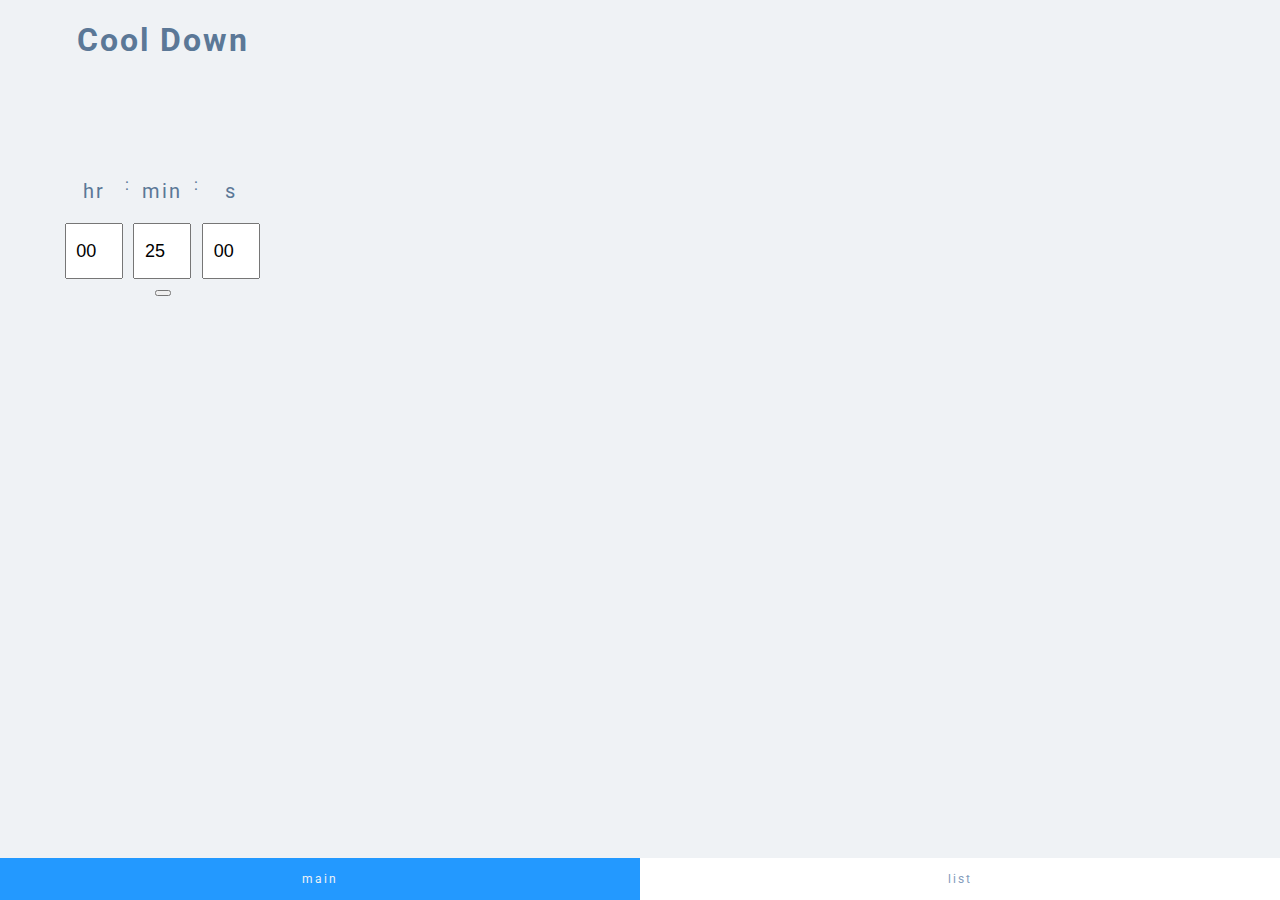
<file: index.html>
<!DOCTYPE html>
<html lang="en">
    <head>
        <link rel="stylesheet" type="text/css" href="index.css">
        <link rel="stylesheet" type="text/css" href="layout.css">
        <link href="https://fonts.googleapis.com/css2?family=Roboto:wght@300;400&display=swap" rel="stylesheet">
 
    </head>

    <body>
        <h1>Cool Down</h1>
        <div id="countdown">
            <div class="setting-time">
                <div class="time">
                    <p>hr</p>
                    <input type="number" value="00" id="hour" min="0" max="24">
                </div>
                <p>:</p>
                <div class="time">
                    <p>min</p>
                    <input type="number" value="25" id="minute" min="0" max="60">
                </div>
                <p>:</p>
                <div class="time">
                    <p>s</p>
                    <input type="number" value="00" id="second" min="0" max="60">
                </div>
            </div>
            <br>
            <button id="mybtn" value="off"></button>

        </div>
        <h2 id="demo"></h2>
        
        <div class="navbar">
            <a href="index.html" class="active">main</a>
            <a href="list.html">list</a>
        </div> 
        <script src="main.js"></script>
    </body>
</html>
</file>
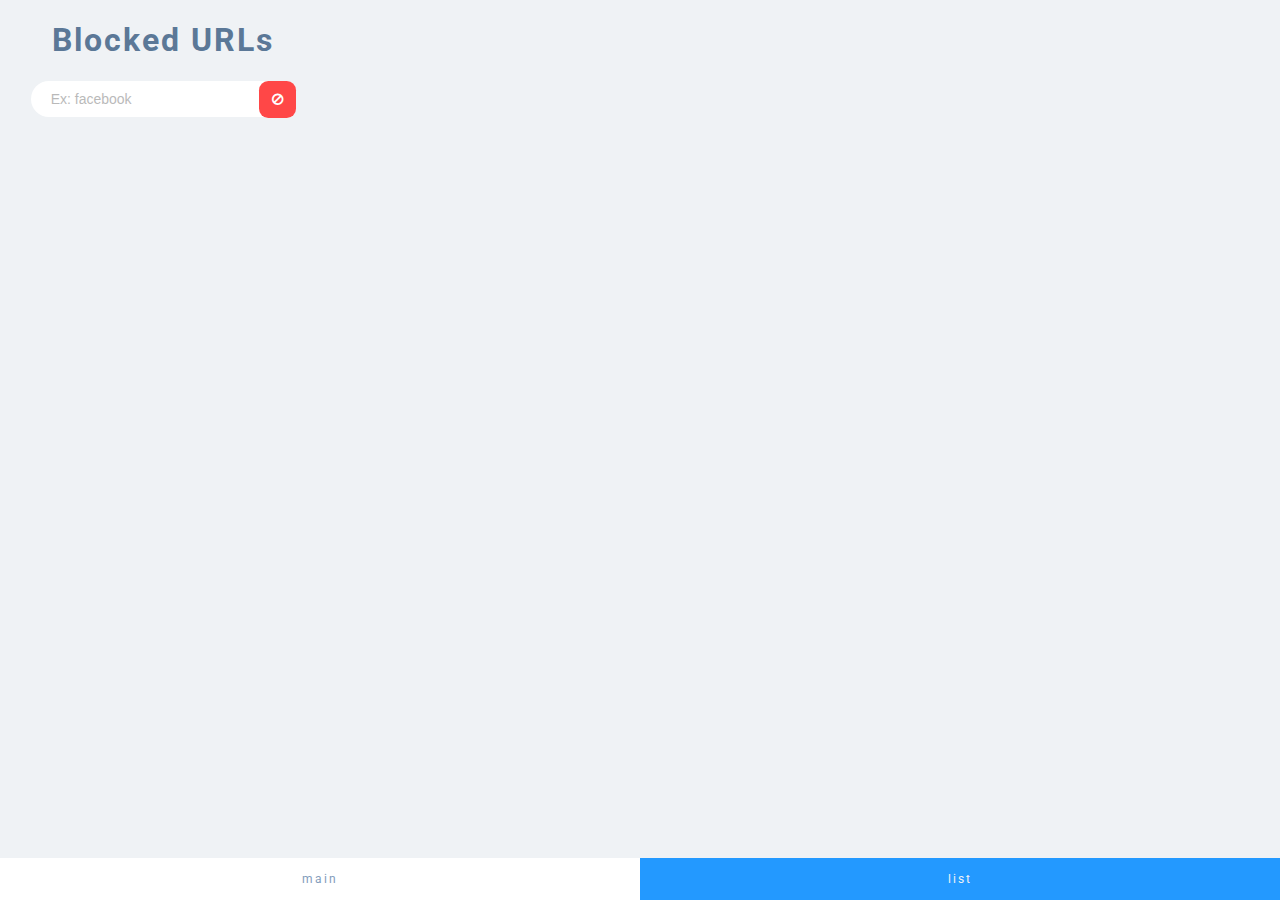
<file: list.html>
<!DOCTYPE html>
<html lang="en">
<head>
    <link rel="stylesheet" type="text/css" href="layout.css">
    <link rel="stylesheet" type="text/css" href="list.css">
    <link href="https://fonts.googleapis.com/css2?family=Roboto:wght@300;400&display=swap" rel="stylesheet">
    <link rel="stylesheet" href="https://cdnjs.cloudflare.com/ajax/libs/font-awesome/4.7.0/css/font-awesome.min.css">
</head>

<body>
    <h1>Blocked URLs</h1>
    <div class="content">
        <div class="addBar">
            <input id="urlTextInput" placeholder="Ex: facebook" required>
            <button id="blockButton"><i class="fa fa-ban" aria-hidden="true"></i></button>
        </div>
        <ul id="urlList">
            <!-- 
            example entries

            <li>
                <button class="rmvButton"><i class="fa fa-minus-circle" id="minusCircle"></i></button>
                <span class="url">https://www.facebook.com</span>
                <div style="clear: both;"></div>
            </li>
            <li>
                <button class="rmvButton"><i class="fa fa-minus-circle" id="minusCircle"></i></button>
                <span class="url">https://www.instagram.com</span>
                <div style="clear: both;"></div>
            </li> -->
        </ul>
    </div>
    
    <div class="navbar">
        <a href="index.html" >main</a>
        <a href="list.html" class="active">list</a>
    </div> 
    <script src="index.js"></script>
</body>
</html>
</file>
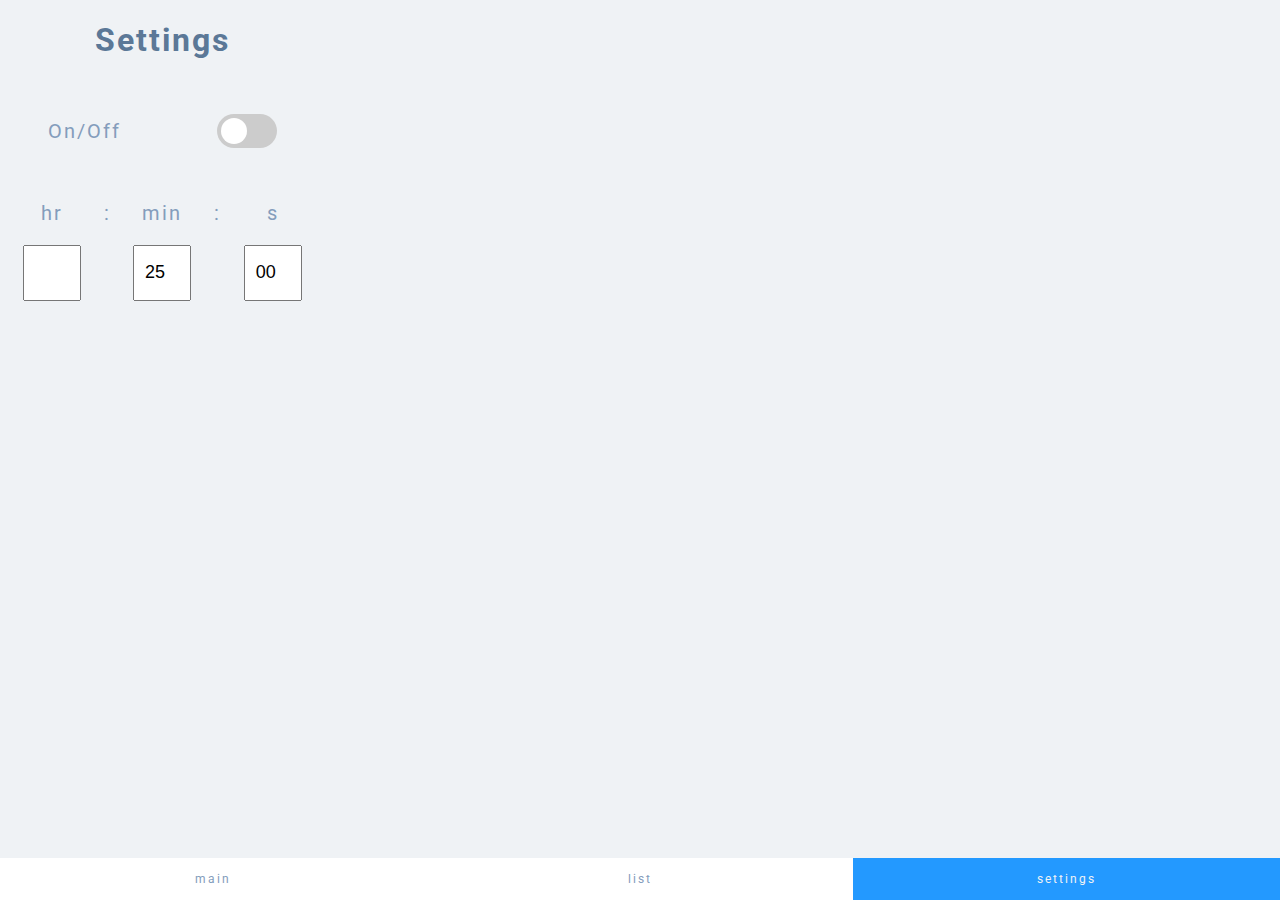
<file: settings.html>
<!DOCTYPE html>
<html lang="en">
<head>
    <link rel="stylesheet" type="text/css" href="layout.css">
    <link rel="stylesheet" type="text/css" href="settings.css">
<link href="https://fonts.googleapis.com/css2?family=Roboto:wght@300;400&display=swap" rel="stylesheet">
</head>

<body>
    <h1>Settings</h1>
    <div class="content">
        <div class="setting-switch">
            <div class="switch-child">
                <p>On/Off</p>
            </div>
            <div class="switch-child">
                <label class="switch">
                    <input type="checkbox">
                    <span class="slider round"></span>
                </label>
            </div>
        </div>
        
        <div class="setting-time">
            <div class="time">
                <p>hr</p>
                <input type="number" id="hour" min="0" max="24">
            </div>
            <p>:</p>
            <div class="time">
                <p>min</p>
                <input type="number" id="minute" value="25" min="0" max="60">
            </div>
            <p>:</p>
            <div class="time">
                <p>s</p>
                <input type="number" id="second" value="00" min="0" max="60">
            </div>
        </div>
    </div>
    
    <div class="navbar">
        <a href="index.html" >main</a>
        <a href="list.html">list</a>
        <a href="settings.html" class="active">settings</a>
    </div> 
    <script src="index.js"></script>
</body>

</html>
</file>
<file: index.css>
#countdown {
    position: relative;
    margin: auto;
    margin-top: 100px;
    height: 200px;
    width: 200px;
    text-align: center;
  }
  
  .setting-switch, .setting-time {
    height: 100px;
    /* position: absolute;
    bottom: 40px; */
    display: flex;
    justify-content: space-evenly;
  }
  
  .switch-child, .time {
    margin: auto;
    font-size: 20px;
  
  }
  
  #hour, #minute, #second {
    max-width: 50px;
    height: 50px;
    font-size: large;
    text-align: center;
  }
</file>
<file: layout.css>
html {
    width: 325px;
    height: 500px;
}

body {
    margin: 0;
    font-family: 'Roboto', 'sans-serif';
    font-size: 16px;
    color: #5B7897;
    letter-spacing: 2px;
    background-color: #eff2f5;
    text-align: center;
}

header {
    letter-spacing: normal;
}

.content {
    color: #849DBC;
    font-size: 20px;
}

.navbar {
    background-color: white;
    width: 100%;
    display: flex;
    position: fixed;
    bottom: 0;
}

.navbar a {
    padding: 14px 16px;
    color: #849DBC;
    letter-spacing: 2px;
    text-decoration: none;
    text-align: center;
    font-size: 12px;
    flex: 1;
}

.navbar a:hover {
    background-color: #2399ff;
    color:#eff2f5;
}

.navbar a.active {
    background-color: #2399ff;
    color: #eff2f5;
}
</file>
<file: list.css>
.addBar {
    position: relative;
}

#urlTextInput {
    padding: 10px;
    border: none;
    font-size: 14px;
    border-radius: 25px;
    text-indent: 10px;
    width: 75%;
}

#urlTextInput:focus {
    outline: none;
}

#urlTextInput::placeholder {
    opacity: 0.50;
}

#blockButton {
    background-color:#ff4747;
    border: none;
    color: white;
    padding: 11px 13px;
    border-radius: 25%;
    cursor: pointer;
    position: absolute;
    margin-left: -35px;
}

#blockButton:hover {
    opacity: 0.50;
}

ul {
    width: 90%;
    padding: 0;
    margin-left: 15px;
}

li {
    list-style: none;
    font-size: 14px;
    padding-top:10px;
    position: relative;
    vertical-align: middle;
    padding-bottom: 10px;
}

.url {
    float: right;
    padding-top: 5px
}

.rmvButton {
    float: left;
    overflow: hidden;
    outline:none;
    border: none;
    background-color: Transparent;
    cursor: pointer;
}

#minusCircle {
    color:#ff4747;
    font-size: 25px;
}

#minusCircle:hover {
    opacity: 0.50;
}

hr {
    border: 0;
    border-bottom: 1px dashed rgb(204, 204, 204);
    background: rgba(153, 153, 153, 0.719);
}
</file>
<file: settings.css>
/* toggle switch for settings tab */
.switch {
  position: relative;
  display: inline-block;
  width: 60px;
  height: 34px;
}

.switch input { 
  opacity: 0;
  width: 0;
  height: 0;
}

.slider {
  position: absolute;
  cursor: pointer;
  top: 0;
  left: 0;
  right: 0;
  bottom: 0;
  background-color: #ccc;
  -webkit-transition: .4s;
  transition: .4s;
}

.slider:before {
  position: absolute;
  content: "";
  height: 26px;
  width: 26px;
  left: 4px;
  bottom: 4px;
  background-color: white;
  -webkit-transition: .4s;
  transition: .4s;
}

input:checked + .slider {
  background-color: #2196F3;
}

input:focus + .slider {
  box-shadow: 0 0 1px #2196F3;
}

input:checked + .slider:before {
  -webkit-transform: translateX(26px);
  -ms-transform: translateX(26px);
  transform: translateX(26px);
}

/* Rounded sliders */
.slider.round {
  border-radius: 34px;
}

.slider.round:before {
  border-radius: 50%;
}

.setting-switch, .setting-time {
  height: 100px;
  /* position: absolute;
  bottom: 40px; */
  display: flex;
  justify-content: space-evenly;
}

.switch-child, .time {
  margin: auto;
  font-size: 20px;

}

#hour, #minute, #second {
  max-width: 50px;
  height: 50px;
  font-size: large;
  text-align: center;
}
</file>
